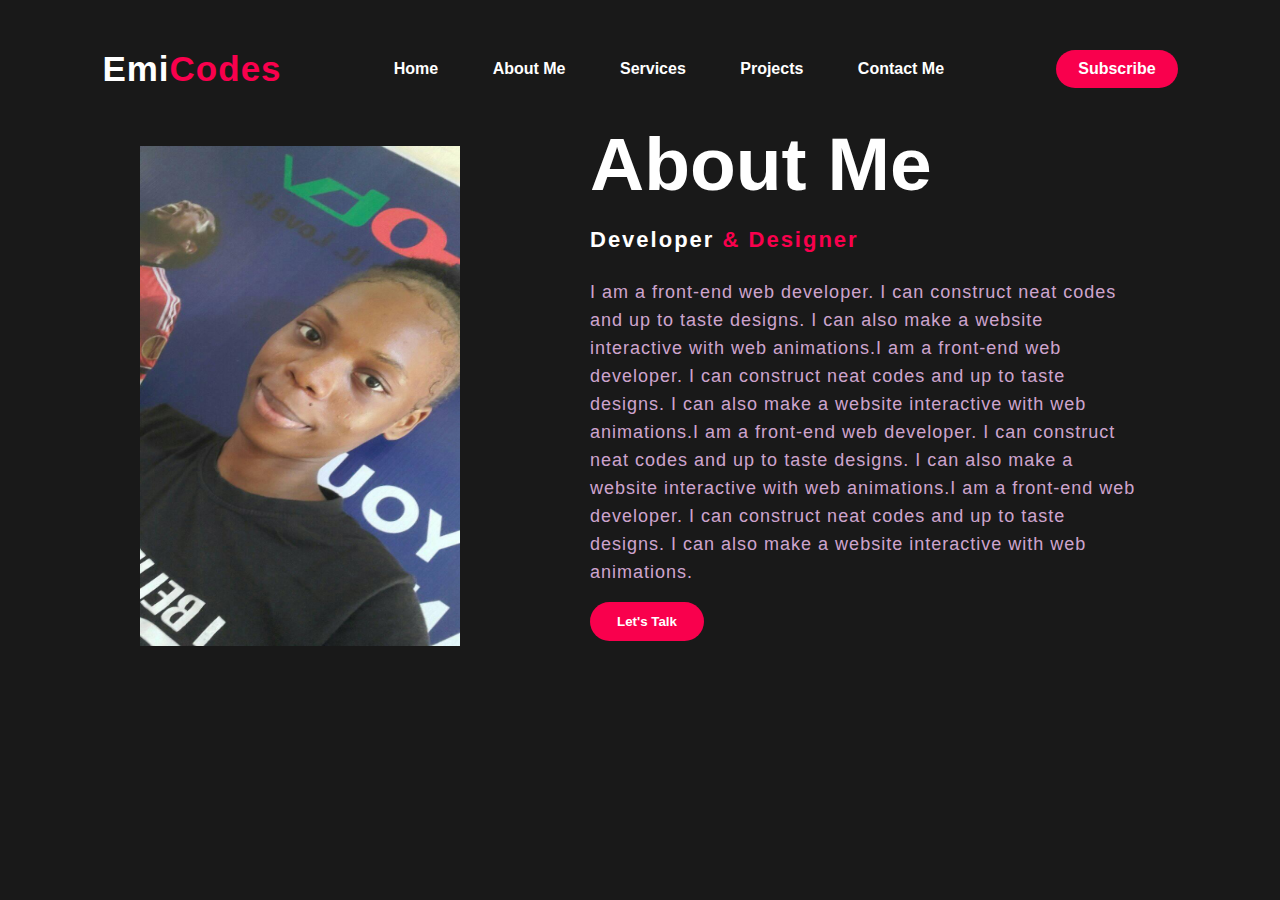
<file: about.html>
<!DOCTYPE html>
<html lang="en">
  <head>
    <link href="about.css" rel="stylesheet" type="text/css" />
    <link rel="preconnect" href="https://fonts.googleapis.com" />
    <link rel="preconnect" href="https://fonts.gstatic.com" crossorigin />

    <link
      rel="stylesheet"
      href="https://cdnjs.cloudflare.com/ajax/libs/font-awesome/6.2.0/css/all.min.css"
      integrity="sha512-xh6O/CkQoPOWDdYTDqeRdPCVd1SpvCA9XXcUnZS2FmJNp1coAFzvtCN9BmamE+4aHK8yyUHUSCcJHgXloTyT2A=="
      crossorigin="anonymous"
      referrerpolicy="no-referrer"
    />

    <link
      href="https://fonts.googleapis.com/css2?family=Roboto:wght@100;300;400;500;700;900&display=swap"
      rel="stylesheet"
    />

    <title>About</title>
  </head>
  <body>
    <section class="about">
      <header>
        <nav>
          <h2 class="logo">Emi<span>Codes</span></h2>
          <ul>
            <li><a href="index.html">Home</a></li>
            <li><a href="about.html">About Me</a></li>
            <li><a href="services.html">Services</a></li>
            <li><a href="projects.html">Projects</a></li>
            <li><a href="contact.html">Contact Me</a></li>
          </ul>
          <a href="#" class="btn">Subscribe</a>
        </nav>
      </header>
      <div class="main">
        <img src="me.jpg" />
        <div class="about-text">
          <h2>About Me</h2>
          <h5>Developer<span> & Designer</span></h5>
          <p>
            I am a front-end web developer. I can construct neat codes and up to
            taste designs. I can also make a website interactive with web
            animations.I am a front-end web developer. I can construct neat
            codes and up to taste designs. I can also make a website interactive
            with web animations.I am a front-end web developer. I can construct
            neat codes and up to taste designs. I can also make a website
            interactive with web animations.I am a front-end web developer. I
            can construct neat codes and up to taste designs. I can also make a
            website interactive with web animations.
          </p>
          <button type="button">Let's Talk</button>
        </div>
      </div>
    </section>
  </body>
</html>
</file>
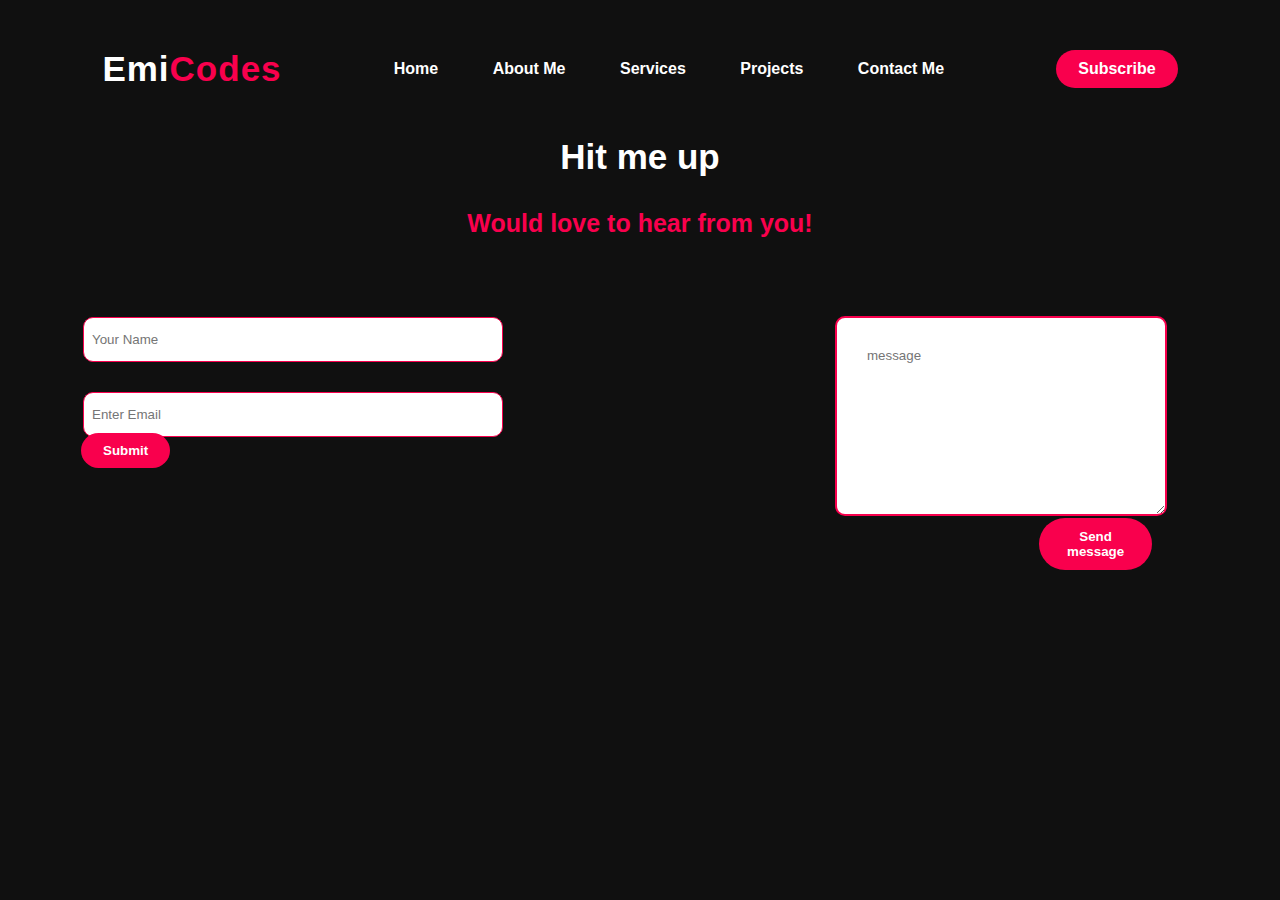
<file: contact.html>
<!DOCTYPE html>
<html lang="en">
<head>
                    <link href="contact.css" rel="stylesheet" type="text/css" />
                   <link rel="preconnect" href="https://fonts.googleapis.com">
<link rel="preconnect" href="https://fonts.gstatic.com" crossorigin>

<link rel="stylesheet" href="https://cdnjs.cloudflare.com/ajax/libs/font-awesome/6.2.0/css/all.min.css" integrity="sha512-xh6O/CkQoPOWDdYTDqeRdPCVd1SpvCA9XXcUnZS2FmJNp1coAFzvtCN9BmamE+4aHK8yyUHUSCcJHgXloTyT2A==" crossorigin="anonymous" referrerpolicy="no-referrer" />

<link href="https://fonts.googleapis.com/css2?family=Roboto:wght@100;300;400;500;700;900&display=swap" rel="stylesheet">

                    <title>Document</title>
</head>
<body>
                    <div class="contact">
                      <header>
                        <nav>
                       <h2 class="logo">Emi<span>Codes</span></h2>
                       <ul>
                                          <li><a href="index.html">Home</a></li>
                                          <li><a href="about.html">About Me</a></li>
                                          <li><a href="services.html">Services</a></li>
                                          <li><a href="projects.html">Projects</a></li>
                                          <li><a href="contact.html">Contact Me</a></li>
                       </ul>
                       <a href="#" class="btn">Subscribe</a>
                       </nav>
                       </header>
                                        <h3>Hit me up</h3>
                                        <h5>Would love to hear from you!</h5>
                  
                                        <div class="form">
                                          <form>
                                            <input type="text" name="name" placeholder="Your Name">
                                            <input type="email" name="email" placeholder="Enter Email">
                                            <button type="button" class="form-button">Submit</button>
                                          </form>
                                          <textarea placeholder="message"></textarea>
                                          <button type="button" class="mssg-button">Send message</button>
                                        </div>
                  
                                      </div>            
</body>
</html>
</file>
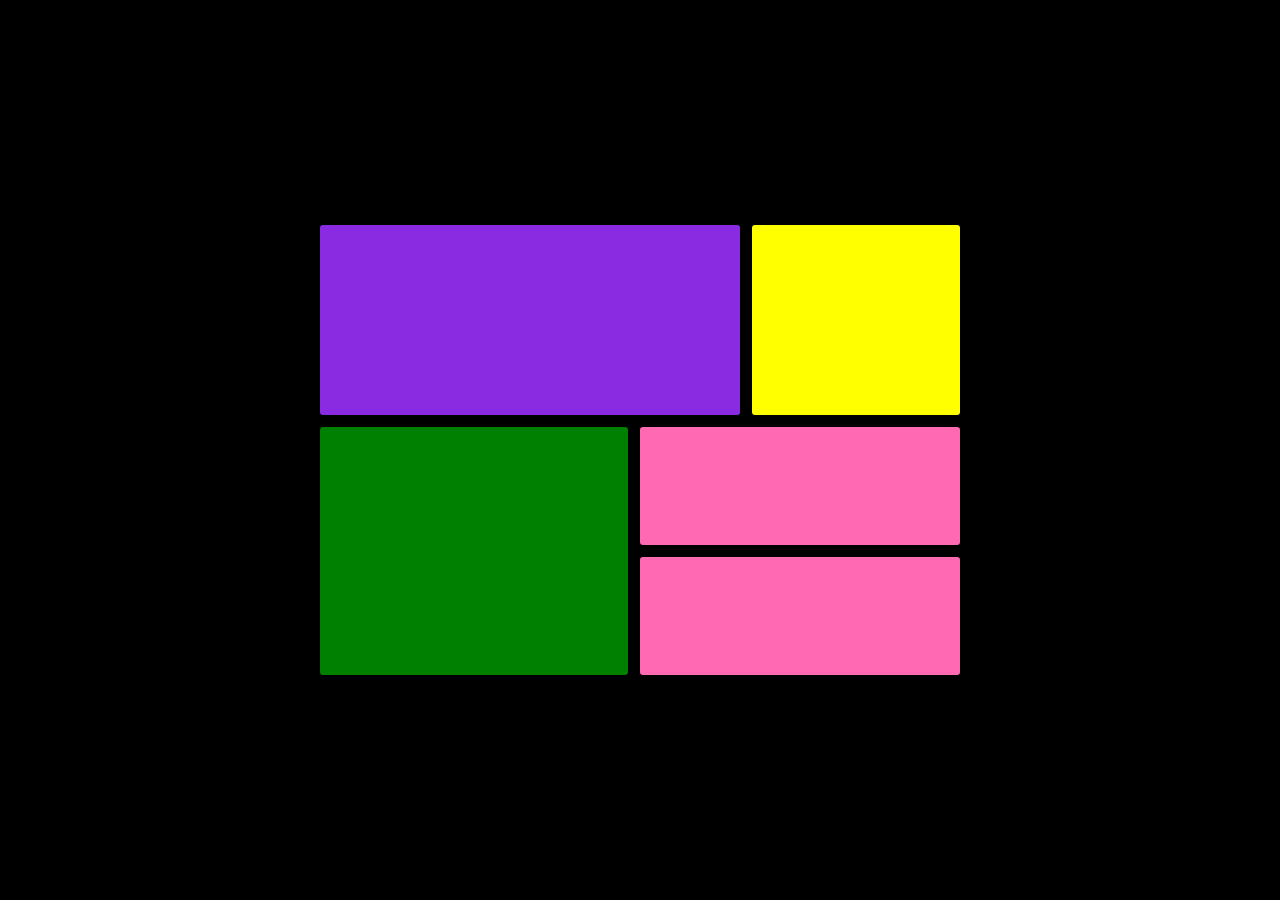
<file: grid.html>
<!DOCTYPE html>
<html lang="en">

<head>
  <link href="grid.css" rel="stylesheet" type="text/css" />
  <title>Zuri grid layout assignment</title>
</head>

<body> 
  <main>
    <div class="one">1</div>
    <div class="two">2</div>
    <div class="three">3</div>
    <div class="four">4</div>
    <div class="five">5</div>
  </main>

</body>

</html>
</file>
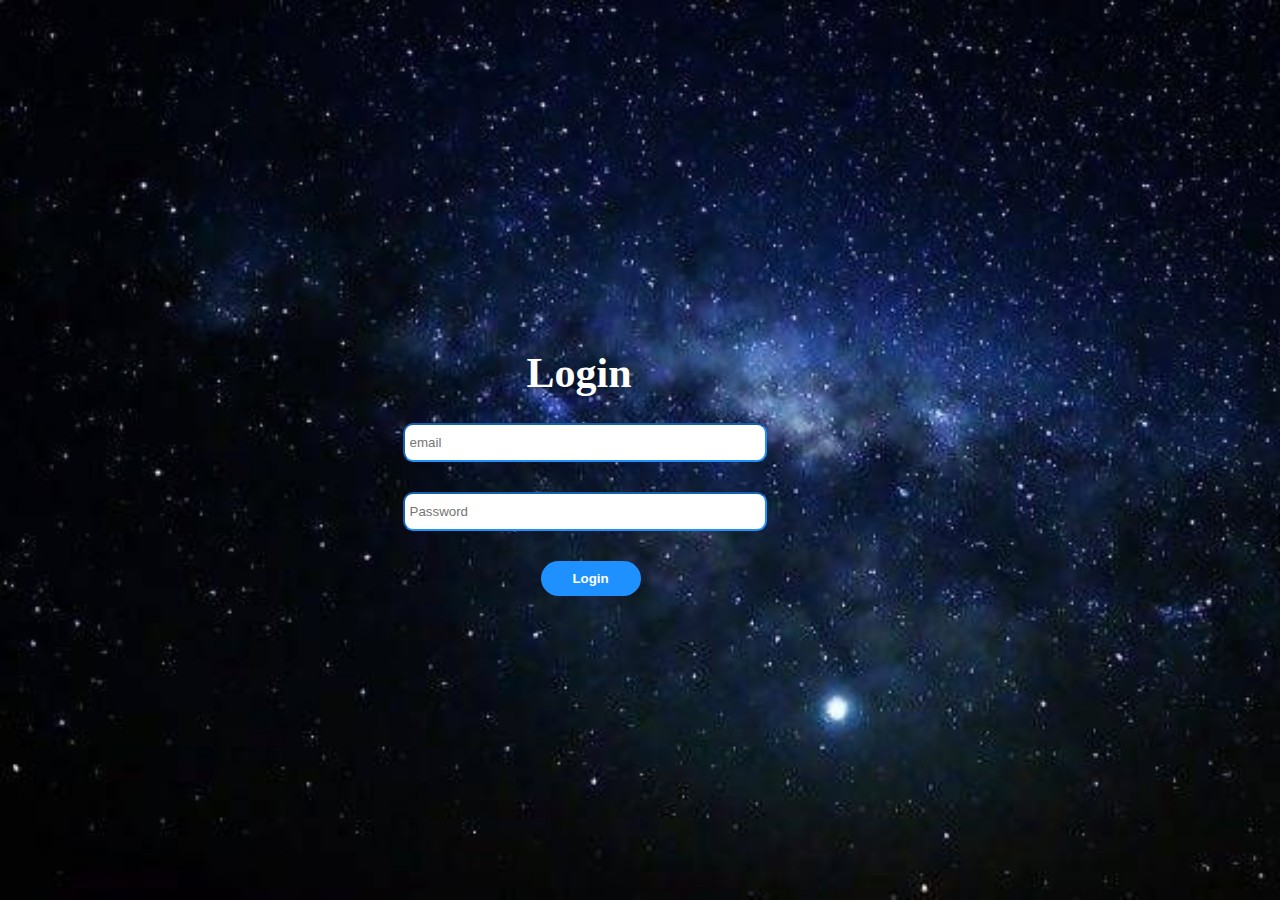
<file: login.html>
<!DOCTYPE html>
<html lang="en">

<head>
  <link href="login.css" rel="stylesheet" type="text/css" />
  <title>Document</title>
</head>

<body>
  <div class="login">
    <h2>Login</h2>
    <form>
      <input type="text" placeholder="email" name="email" required />
      <input type="password" placeholder="Password" name="password" required='Add @ to your email' />
    </form>
    <button type="button" class="btn">Login</button>

  </div>
</body>

</html>
</file>
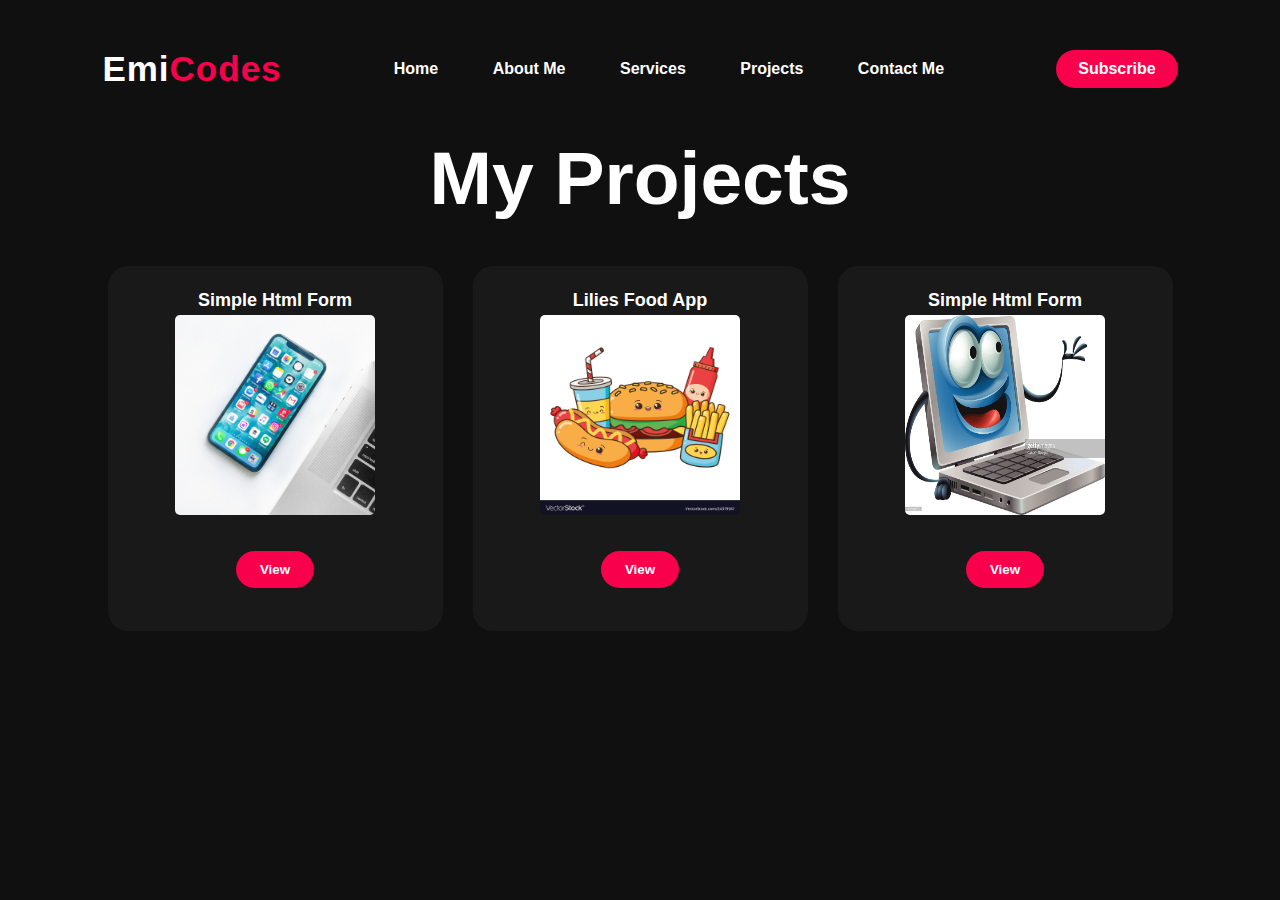
<file: projects.html>
<!DOCTYPE html>
<html lang="en">
<head>
                    <link href="projects.css" rel="stylesheet" type="text/css" />
                   <link rel="preconnect" href="https://fonts.googleapis.com">
<link rel="preconnect" href="https://fonts.gstatic.com" crossorigin>

<link rel="stylesheet" href="https://cdnjs.cloudflare.com/ajax/libs/font-awesome/6.2.0/css/all.min.css" integrity="sha512-xh6O/CkQoPOWDdYTDqeRdPCVd1SpvCA9XXcUnZS2FmJNp1coAFzvtCN9BmamE+4aHK8yyUHUSCcJHgXloTyT2A==" crossorigin="anonymous" referrerpolicy="no-referrer" />

<link href="https://fonts.googleapis.com/css2?family=Roboto:wght@100;300;400;500;700;900&display=swap" rel="stylesheet">
                    <title>Document</title>
</head>
<body>
                    <div class="projects">
                      <header>
                        <nav>
                       <h2 class="logo">Emi<span>Codes</span></h2>
                       <ul>
                                          <li><a href="index.html">Home</a></li>
                                          <li><a href="about.html">About Me</a></li>
                                          <li><a href="services.html">Services</a></li>
                                          <li><a href="projects.html">Projects</a></li>
                                          <li><a href="contact.html">Contact Me</a></li>
                       </ul>
                       <a href="#" class="btn">Subscribe</a>
                       </nav>
                       </header>
                                        <h1>My Projects</h1>
                                        <div class="box">
                  
                                        <div class="card">
                                          <h5>Simple Html Form</h5>
                                          <img src="pro1.jpg"/>
                                          <button class="btn2"><a href="https://replit.com/@EMY101/zuri-assignment-4"></a>View</button>
                  
                                        </div>
                  
                                        <div class="card">
                                          <h5>Lilies Food App</h5>
                                          <img src="pro3.jpg"/>
                                          <button class="btn2"><a href="https://replit.com/@EMY101/zuri-assignment-4"></a>View</button>
                  
                                        </div>
                  
                                        <div class="card">
                                          <h5>Simple Html Form</h5>
                                          <img src="pro2.jpg"/>
                                          <button class="btn2"><a href="https://replit.com/@EMY101/zuri-assignment-4"></a>View</button>
                  
                                        </div>
                  
                  
                                      </div>
                                      </div>            
</body>
</html>
</file>
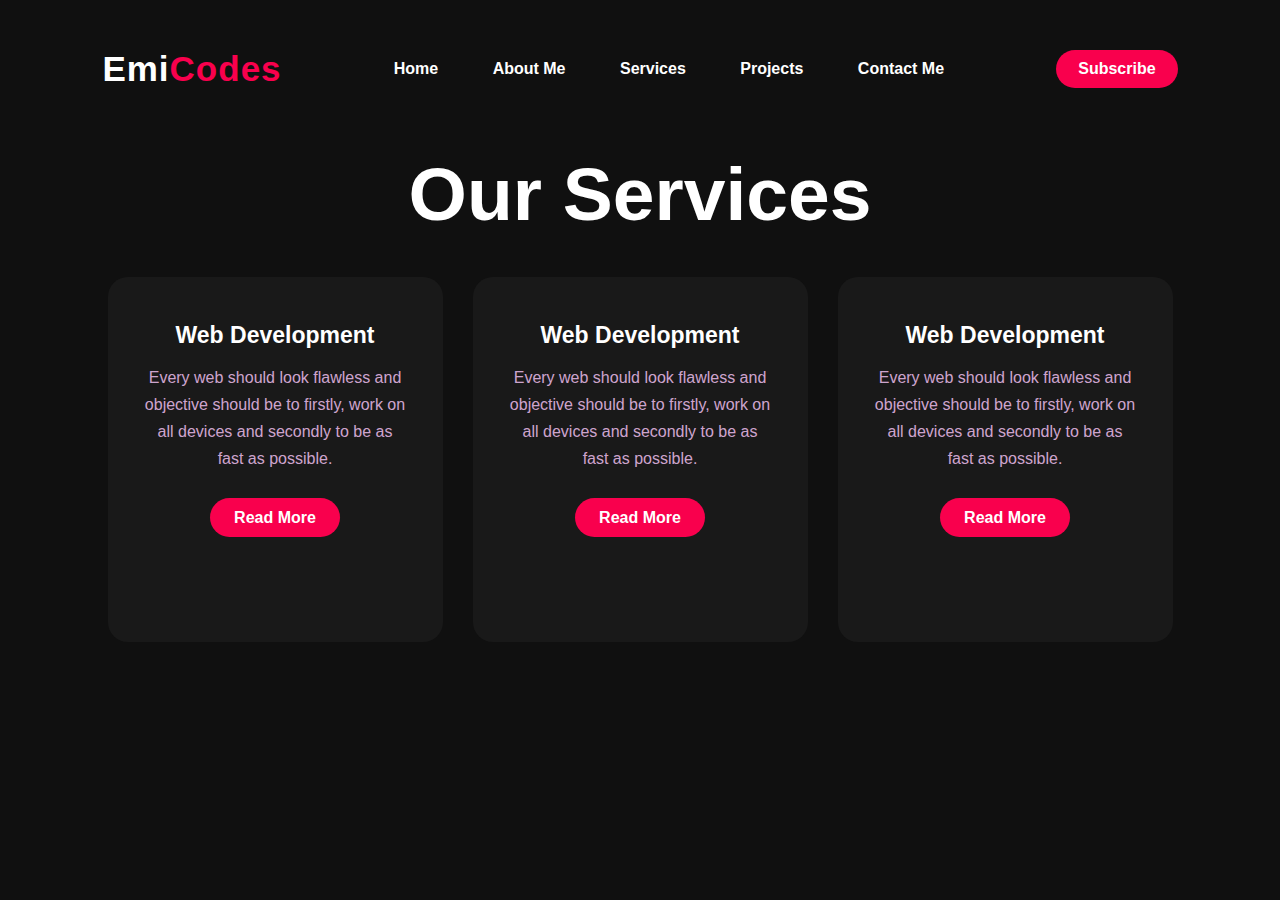
<file: services.html>
<!DOCTYPE html>
<html lang="en">
<head>
                    <link href="services.css" rel="stylesheet" type="text/css" />
                    <link rel="preconnect" href="https://fonts.googleapis.com">
 <link rel="preconnect" href="https://fonts.gstatic.com" crossorigin>
 
 <link rel="stylesheet" href="https://cdnjs.cloudflare.com/ajax/libs/font-awesome/6.2.0/css/all.min.css" integrity="sha512-xh6O/CkQoPOWDdYTDqeRdPCVd1SpvCA9XXcUnZS2FmJNp1coAFzvtCN9BmamE+4aHK8yyUHUSCcJHgXloTyT2A==" crossorigin="anonymous" referrerpolicy="no-referrer" />
 
 <link href="https://fonts.googleapis.com/css2?family=Roboto:wght@100;300;400;500;700;900&display=swap" rel="stylesheet">
 
                    <title>Document</title>
</head>
<body>
  
                    <div class="service">
                      <header>
                        <nav>
                       <h2 class="logo">Emi<span>Codes</span></h2>
                       <ul>
                                          <li><a href="index.html">Home</a></li>
                                          <li><a href="about.html">About Me</a></li>
                                          <li><a href="services.html">Services</a></li>
                                          <li><a href="projects.html">Projects</a></li>
                                          <li><a href="contact.html">Contact Me</a></li>
                       </ul>
                       <a href="#" class="btn">Subscribe</a>
                       </nav>
                       </header>
                                        <div class="title">
                                          <h2>Our Services</h2>
                  
                                          <div class="box">
                                            <div class="card">
                                              <i class="fa-solid fa-bars"></i>
                                              <h5>Web Development</h5>
                                              <div class="para">
                                                <p>Every web should look flawless and objective should be to firstly, work on all devices and
                                                    secondly to be as fast as possible.
                                                </p>
                                                <p style="text-align: center;"><a class="button" href="#">Read More</a></p>
                  
                                              </div>
                  
                                            </div>
                  
                                            <div class="card">
                                              <i class="fa-solid fa-golf-ball-tee"></i>
                                              <h5>Web Development</h5>
                                              <div class="para">
                                                <p>Every web should look flawless and objective should be to firstly, work on all devices and
                                                    secondly to be as fast as possible.
                                                </p>
                                                <p style="text-align: center;"><a class="button" href="#">Read More</a></p>
                  
                                              </div>
                  
                                            </div>
                  
                                            <div class="card">
                                              <i class="fa-regular fa-bell"></i>
                                              <h5>Web Development</h5>
                                              <div class="para">
                                                <p>Every web should look flawless and objective should be to firstly, work on all devices and
                                                    secondly to be as fast as possible.
                                                </p>
                                                <p style="text-align: center;"><a class="button" href="#">Read More</a></p>
                  
                                              </div>
                  
                                            </div>
                  
                                          </div>
                  
                                        </div>
                  
                                      </div>
                            
</body>
</html>
</file>
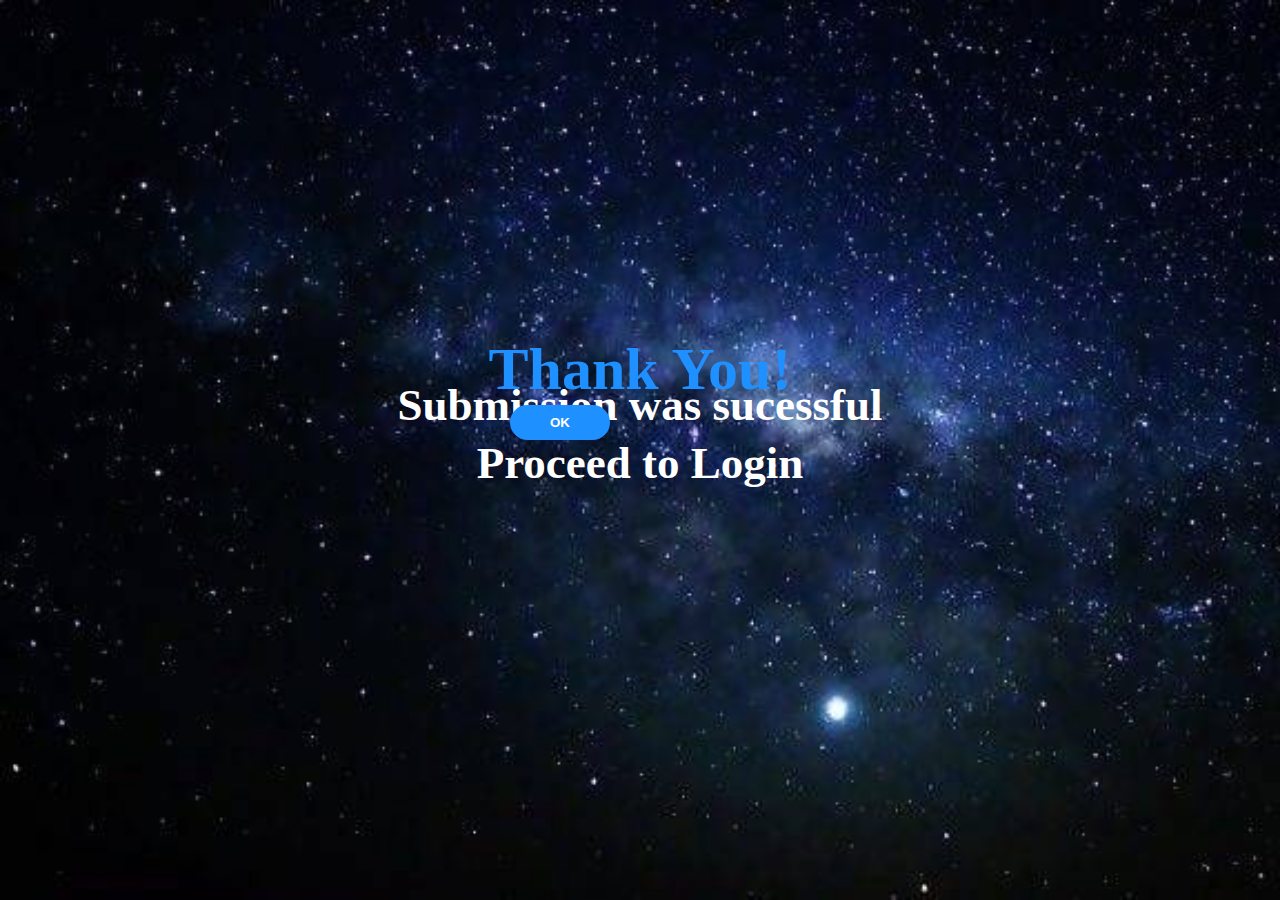
<file: success.html>
<!DOCTYPE html>
<html lang="en">
<head>
  <link href="success.css" rel="stylesheet" type="text/css" />
  <title>Document</title>
</head>
<body>
  <div class="text">
    <h1>Thank You!</h3>
    <h3>Submission was sucessful</h5>
    <h5>Proceed to Login</h5>
    <button type="button" class="btn"><a href="login.html">OK</a></button>
    
  </div>
</body>
</html>
</file>
<file: about.css>
* {
  padding: 0;
  margin: 0;
  box-sizing: border-box;
  font-family: sans-serif;
}
nav {
  display: flex;
  align-items: center;
  justify-content: space-between;
  padding-top: 45px;
  padding-left: 8%;
  padding-right: 8%;
  position: relative;
  bottom: 6rem;
}
.logo {
  font-size: 35px;
  color: white;
  letter-spacing: 1px;
  cursor: pointer;
}
span {
  color: #f9004d;
}
nav ul li {
  list-style: none;
  display: inline-block;
  padding: 10px 25px;
}
nav ul a {
  color: white;
  text-decoration: none;
  font-weight: bold;
  text-transform: capitalize;
}
nav ul a:hover {
  color: #f9004d;
  transition: 0.4s;
}
.btn {
  background-color: #f9004d;
  color: white;
  text-decoration: none;
  border: 2px solid transparent;
  font-weight: bold;
  padding: 8px 20px;
  border-radius: 30px;
  transition: transform 0.4s;
}
.btn:hover {
  transform: scale(1.2);
}
.about {
  width: 100%;
  height: 100vh;
  padding: 100px 0px;
  background-color: #191919;
  overflow: hidden;
}
.about img {
  width: 320px;
  height: 500px;
  position: relative;
  bottom: 4rem;
}
.about-text {
  width: 550px;
  position: relative;
  bottom: 4rem;
}
.main {
  width: 1130px;
  max-width: 95%;
  margin: 0 auto;
  display: flex;
  align-items: center;
  justify-content: space-around;
}
.about-text h2 {
  color: white;
  font-size: 75px;
  text-transform: capitalize;
  margin-bottom: 20px;
}
.about-text h5 {
  color: white;
  letter-spacing: 2px;
  font-size: 22px;
  margin-bottom: 25px;
  text-transform: capitalize;
}
.about-text p {
  color: #fcfc;
  letter-spacing: 1px;
  line-height: 28px;
  font-size: 18px;
  margin-bottom: 45px;
}
button {
  background-color: #f9004d;
  color: white;
  text-decoration: none;
  border: 2px solid transparent;
  font-weight: bold;
  padding: 10px 25px;
  border-radius: 30px;
  transition: 0.4s;
  position: relative;
  bottom: 1.8rem;
}
button:hover {
  background-color: transparent;
  border: 2px solid #f9004d;
}
.service {
  background-color: #101010;
  width: 100%;
  padding: 100px 0px;
}
.title h2 {
  color: white;
  font-size: 75px;
  width: 1130px;
  margin: 30px auto;
  text-align: center;
}
.box {
  display: flex;
  justify-content: center;
  align-items: center;
}
.card {
  height: 365px;
  width: 335px;
  padding: 20px 35px;
  background: #191919;
  border-radius: 20px;
  margin: 15px;
  position: relative;
  overflow: hidden;
  text-align: center;
}
.card i {
  font-size: 50px;
  display: block;
  text-align: center;
  margin: 25px 0px;
  color: #f9004d;
}
h5 {
  color: white;
  font-size: 23px;
  margin-bottom: 15px;
}
.para {
  color: #fcfc;
  font-size: 16px;
  line-height: 27px;
  margin-bottom: 25px;
}
.card .button {
  background-color: #f9004d;
  color: white;
  text-decoration: none;
  border: 2px solid transparent;
  font-weight: bold;
  padding: 9px 22px;
  border-radius: 30px;
  transition: 0.4s;
  position: relative;
  bottom: -2rem;
}
.card .button:hover {
  background-color: transparent;
  border: 2px solid #f9004d;
}
</file>
<file: contact.css>
*{
                    padding: 0;
                    margin: 0;
                    box-sizing: border-box;
                    font-family: sans-serif;
                    }
                    nav{
                                        display: flex;
                                        align-items: center;
                                        justify-content: space-between;
                                        padding-top: 45px;
                                        padding-left: 8%;
                                        padding-right: 8%;
                                        position: relative;
                                        bottom: 6rem;
                    }
                    .logo{
                                        font-size: 35px;
                                        color: white;
                                        letter-spacing: 1px;
                                        cursor: pointer;
                    }
                    span{
                                        color: #f9004d;
                    }
                    nav ul li{
                                        list-style: none;
                                        display: inline-block;
                                        padding: 10px 25px;                  
                    }
                    nav ul a{
                                        color: white;
                                        text-decoration: none;
                                        font-weight: bold;
                                        text-transform: capitalize;
                    }
                    nav ul a:hover{
                                        color: #f9004d;
                                        transition: .4s;
                    }
                    .btn{
                                        background-color: #f9004d;
                                        color: white;
                                        text-decoration: none;
                                        border: 2px solid transparent;
                                        font-weight: bold;
                                        padding: 8px 20px;
                                        border-radius: 30px;
                                        transition: transform .4s;
                    }
                    .btn:hover{
                                        transform: scale(1.2);
                    }
                    .contact{
                                        width: 100%;
                                        background-color: #101010;
                                        padding: 100px 0px;
                                        height: 100vh;
                                        overflow: hidden;
                    }
                    .contact h3, h5{
                                        display: flex;
                                        text-align: center;
                                        justify-content: center;
                    
                    }
                    .contact h3{
                                        font-size: 35px;
                                        font-weight: bold;
                                        position: relative;
                                        bottom: 3rem;
                                        color: white;
                    }
                    .contact h5{
                                        font-weight: bold;
                                        font-size: 25px;
                                        position: relative;
                                        bottom: 1rem;
                                        color: #f9004d;
                    }
                    .form{
                                        display: flex;
                                        justify-content: space-around;
                                        align-items: center;
                                        margin-left: 35px;
                    }
                    .form input{
                                        width: 420px;
                                        height: 45px;
                                        position: relative;
                                        top: 3rem;
                                        left: 3rem;
                                        display: block;
                                        margin: 15px 0pc 30px 0px;
                                        padding: 8px;
                                        outline-style: none;
                                        border-radius: 10px;
                                        border: 1px solid #f9004d;
                    
                    }
                    textarea{
                                        width: 450px;
                                        height: 200px;
                                        position: relative;
                                        top: 2rem;
                                        outline: none;
                                        padding: 30px;
                                        margin-left: 380px;
                                        border: 2px solid #f9004d;
                                        border-radius: 10px;
                    }
                    .form-button{
                                        margin: 30px;
                                        background-color: #f9004d;
                    color: white;
                    text-decoration: none;
                    border: 2px solid transparent;
                    font-weight: bold;
                    padding: 8px 20px;
                    border-radius: 30px;
                    transition: transform .4s;
                    position: relative;
                    bottom: 1rem;
                    left: 1rem;
                                        
                    }
                    .form-button:hover{
                                        transform: scale(1.2);
                    }
                    .mssg-button{
                                        position: relative;
                                        top: 10rem;
                                        right: 8rem;
                                        background-color: #f9004d;
                                        color: white;
                                        text-decoration: none;
                                        border: 2px solid transparent;
                                        font-weight: bold;
                                        padding: 9px 22px;
                                        border-radius: 30px;
                                        transition: .4s;
                                        position: relative;
                                        bottom: -2rem; 
                    }
                    .mssg-button:hover{
                                        background-color: transparent;
                                        border: 2px solid #f9004d;
                    }
</file>
<file: grid.css>
* {
  margin: 0;
  padding: 0;
}
body {
  background-color: black;
  display: flex;
  place-items: center;
  height: 100vh;
}

main {
  display: grid;
  grid-template-areas:
    "one one one two"
    "one one one two"
    "three  three four four"
    "three three five five";
  gap: 12px;
  width: 50%;
  margin: auto;
}

main div {
  padding: 50px;
  text-align: center;
  border-radius: 3px;
}
.one {
  background-color: blueviolet;
  color: blueviolet;
  grid-area: one;
  height: 90px;
}
.two {
  background-color: yellow;
  color: yellow;
  grid-area: two;
}
.three {
  background-color: green;
  grid-area: three;
  color: green;
}
.four {
  background-color: hotpink;
  color: hotpink;
  grid-area: four;
}
.five {
  background-color: hotpink;
  color: hotpink;
  grid-area: five;
}

/* media querries for medium devices */
@media screen and (max-width: 920px) {
  body {
    background-color: black;
    width: 100%;
    height: 100vh;
  }
}
/* for small devices */
@media screen and (max-width: 650px) {
  body {
    height: 100vh;
    width: 100%;
  }
  main div {
    grid-gap: 2px;
  }
}
</file>
<file: login.css>
* {
  margin: 0;
  padding: 0;
  box-sizing: borderbox;
}
.login {
  background-image: url("background-img.jpg");
  background-size: cover;
  display: flex;
  height: 100vh;
  width: 100%;
  align-items: center;
  justify-content: center;
  overflow: hidden;
}
.login form {
  display: flex;
  flex-direction: column;
  justify-content: space-around;
  align-items: center;
  margin-left: 30px;
}
.login form input {
  height: 25px;
  width: 350px;
  position: relative;
  top: 2rem;
  right: 3rem;
  display: block;
  margin: 10px 0pc 20px 0px;
  padding: 5px;
  outline-style: dodgerblue;
  border-color: dodgerblue;
  border-radius: 10px;
}
.login h2 {
  position: relative;
  bottom: 5rem;
  font-size: 42px;
  font-weight: bold;
  padding: 5px 5px 0px;
  color: white;
  text-align: center;
  left: 13.5rem;
}
.login .btn {
  margin: 30px;
  width: 100px;
  height: 35px;
  background-color: dodgerblue;
  color: white;
  text-decoration: none;
  border: 2px solid transparent;
  font-weight: bold;
  padding: 8px 20px;
  border-radius: 30px;
  transition: transform 0.4s;
  position: relative;
  bottom: 1rem;
  top: 8rem;
  right: 19rem;
}
.btn:hover {
  transform: scale(1.2);
  border: 2px solid;
}
</file>
<file: projects.css>
*{
                    padding: 0;
                    margin: 0;
                    box-sizing: border-box;
                    font-family: sans-serif;
                    }
                    nav{
                                        display: flex;
                                        align-items: center;
                                        justify-content: space-between;
                                        padding-top: 45px;
                                        padding-left: 8%;
                                        padding-right: 8%;
                                        position: relative;
                                        bottom: 6rem;
                    }
                    .logo{
                                        font-size: 35px;
                                        color: white;
                                        letter-spacing: 1px;
                                        cursor: pointer;
                    }
                   
                    span{
                                        color: #f9004d;
                    }
                    nav ul li{
                                        list-style: none;
                                        display: inline-block;
                                        padding: 10px 25px;                  
                    }
                    nav ul a{
                                        color: white;
                                        text-decoration: none;
                                        font-weight: bold;
                                        text-transform: capitalize;
                    }
                    nav ul a:hover{
                                        color: #f9004d;
                                        transition: .4s;
                    }
                    .btn{
                                        background-color: #f9004d;
                                        color: white;
                                        text-decoration: none;
                                        border: 2px solid transparent;
                                        font-weight: bold;
                                        padding: 8px 20px;
                                        border-radius: 30px;
                                        transition: transform .4s;
                    }
                    .btn:hover{
                                        transform: scale(1.2);
                    }
img{
                    width: 200px;
                    height: 200px;
                    border-radius: 5px;
}
.box{
                    display: flex;
                    justify-content: center;
                    align-items: center;
                  
}
.projects{
                    background-color: #101010;
                    width: 100%;
                    height: 100vh;
                    padding: 100px 0px;
                    overflow: hidden;
}
 .projects .card{
                    height: 365px;
                    width: 335px;
                    padding: 20px 35px;
                    background: #191919;
                    border-radius: 20px;
                    margin: 15px;
                    position: relative;
                    bottom: 5rem;
                    overflow: hidden;
                    text-align: center;
                    
} 
.projects h1{
                    color: white;
                    font-size: 75px;
                    width: 1130px;
                    margin: 30px auto;
                    text-align: center; 
                    position: relative;
                    bottom: 5rem;
}
.projects h5{
                    font-size: 18px;
                    font-weight: bold;
                    padding: 4px;
                    color: white;
}
.btn2{
                    background-color: #f9004d;
                    color: white;
                    text-decoration: none;
                    border: 2px solid transparent;
                    font-weight: bold;
                    padding: 9px 22px;
                    border-radius: 30px;
                    transition: .4s;
                    position: relative;
                    bottom: -2rem;         
}
.btn2:hover{
                    background-color: transparent;
                    border: 2px solid #f9004d;       
}
</file>
<file: services.css>
*{
                    padding: 0;
                    margin: 0;
                    box-sizing: border-box;
                    font-family: sans-serif;
 }
 nav{
                    display: flex;
                    align-items: center;
                    justify-content: space-between;
                    padding-top: 45px;
                    padding-left: 8%;
                    padding-right: 8%;
                    position: relative;
                    bottom: 6rem;
}
.logo{
                    font-size: 35px;
                    color: white;
                    letter-spacing: 1px;
                    cursor: pointer;
}
span{
                    color: #f9004d;
}
nav ul li{
                    list-style: none;
                    display: inline-block;
                    padding: 10px 25px;                  
}
nav ul a{
                    color: white;
                    text-decoration: none;
                    font-weight: bold;
                    text-transform: capitalize;
}
nav ul a:hover{
                    color: #f9004d;
                    transition: .4s;
}
.btn{
                    background-color: #f9004d;
                    color: white;
                    text-decoration: none;
                    border: 2px solid transparent;
                    font-weight: bold;
                    padding: 8px 20px;
                    border-radius: 30px;
                    transition: transform .4s;
}
.btn:hover{
                    transform: scale(1.2);
}
.service{
                                        background-color: #101010;
                                        width: 100%;
                                        height: 100vh;
                                        padding: 100px 0px;
                                        overflow: hidden;
 }
 .title h2{
                                        color: white;
                                        font-size: 75px;
                                        width: 1130px;
                                        margin: 30px auto;
                                        text-align: center;
                                        position: relative;
                                        bottom: 4rem;
 }
.box{
                                        display: flex;
                                        justify-content: center;
                                        align-items: center;
                                      
}
 .card{
                                        height: 365px;
                                        width: 335px;
                                        padding: 20px 35px;
                                        background: #191919;
                                        border-radius: 20px;
                                        margin: 15px;
                                        position: relative;
                                        overflow: hidden;
                                        text-align: center;
                                        position: relative;
                                        bottom: 4.3rem;
 }
  .card i{
                                        font-size: 50px;
                                        display: block;
                                        text-align: center;
                                        margin: 25px 0px;
                                        color: #f9004d;
 }
  h5{
                                        color: white;
                                        font-size: 23px;
                                        margin-bottom: 15px;
}
 .para{
                                        color: #fcfc;
                                        font-size: 16px;
                                        line-height: 27px;
                                        margin-bottom: 25px;
 }
.card .button{
                                        background-color: #f9004d;
                                        color: white;
                                        text-decoration: none;
                                        border: 2px solid transparent;
                                        font-weight: bold;
                                        padding: 9px 22px;
                                        border-radius: 30px;
                                        transition: .4s;
                                        position: relative;
                                        bottom: -2rem;  
 }
 .card .button:hover{
                                        background-color: transparent;
                                        border: 2px solid #f9004d;
 }
</file>
<file: success.css>
* {
  margin: 0;
  padding: 0;
  box-sizing: borderbox;
}
.text {
  background-image: url(background-img.jpg);
  height: 100vh;
  width: 100%;
  background-size: cover;
  overflow: hidden;
}
.text h1,
h3,
h5 {
  text-align: center;
  display: flex;
  flex-direction: column;
  margin: 8px 5px;
  position: relative;
  top: 40%;
}
.text h1 {
  font-size: 60px;
  color: dodgerblue;
  font-weight: bold;
  line-height: 3px;
}
.text h3 {
  font-size: 45px;
  font-weight: bold;
  color: white;
  margin-bottom: 6px;
}
.text h5 {
  font-size: 45px;
  font-weight: bold;
  margin: 6px;
  color: white;
}
.btn {
  margin: 30px;
  width: 100px;
  height: 35px;
  background-color: dodgerblue;
  color: white;
  text-decoration: none;
  border: 2px solid transparent;
  font-weight: bold;
  padding: 8px 20px;
  border-radius: 30px;
  transition: transform 0.4s;
  position: relative;
  bottom: 1rem;
  top: 15rem;
  left: 30rem;
}
.btn:hover {
  transform: scale(1.2);
  border: 2px solid;
}
.btn a {
  text-decoration: none;
  color: white;
}
</file>
